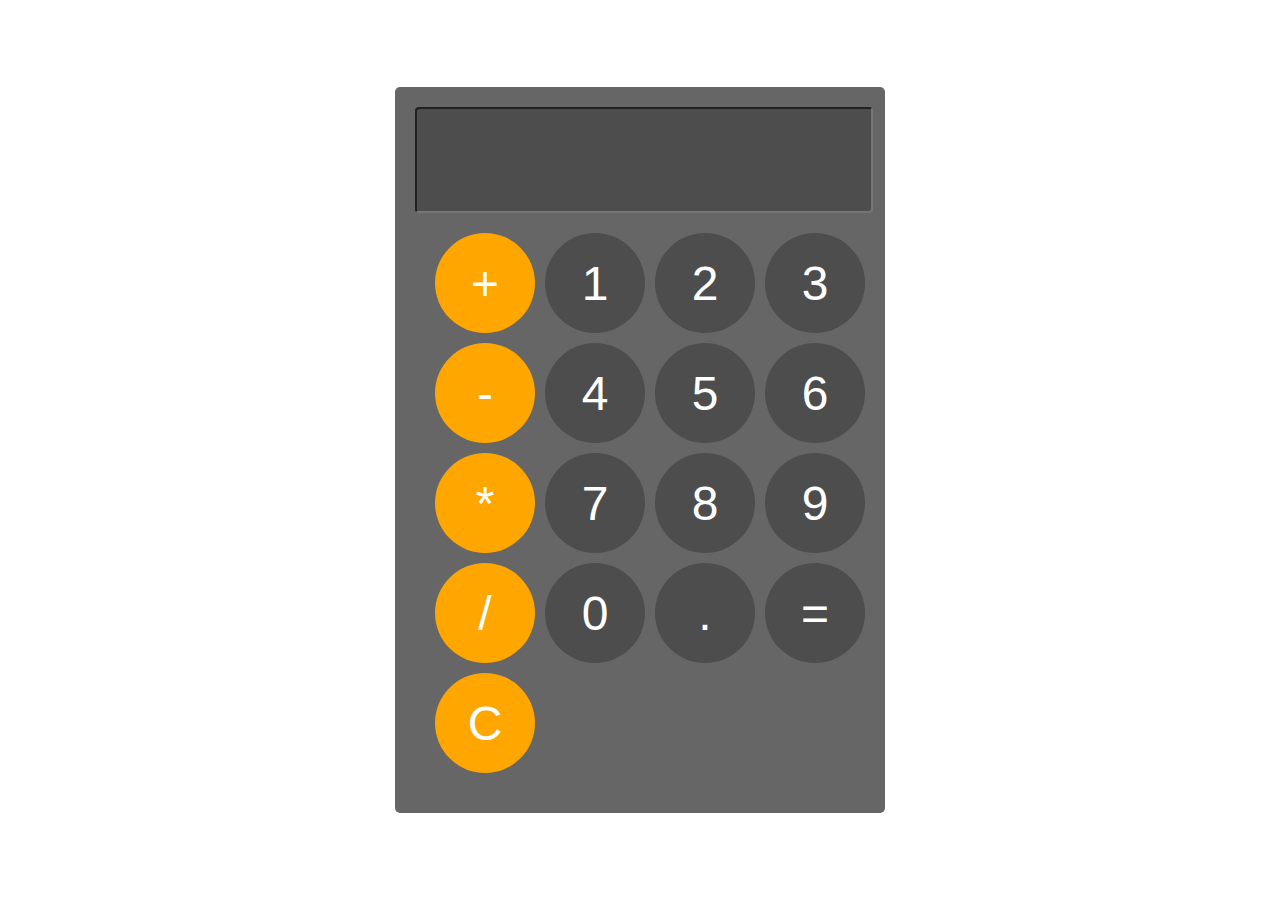
<file: Task3 - Calculator/index.html>
<!DOCTYPE html>
<html lang="en">
<head>
    <meta charset="UTF-8">
    <meta name="viewport" content="width=device-width, initial-scale=1.0">
    <link rel="stylesheet" href="styles.css">
    <title>Digital Calculator</title>
</head>
<body>
     <div id="calculator">
     
            <input id="display" type="text" readonly>

        <div id="controls">
            <button class="operator" onclick="appendToDisplay('+')">+</button>
            <button onclick="appendToDisplay('1')">1</button>
            <button onclick="appendToDisplay('2')">2</button>
            <button onclick="appendToDisplay('3')">3</button>
            <button class="operator"  onclick="appendToDisplay('-')">-</button>
            <button onclick="appendToDisplay('4')">4</button>
            <button onclick="appendToDisplay('5')">5</button>
            <button onclick="appendToDisplay('6')">6</button>
            <button class="operator" onclick="appendToDisplay('*')">*</button>
            <button onclick="appendToDisplay('7')">7</button>
            <button onclick="appendToDisplay('8')">8</button>
            <button onclick="appendToDisplay('9')">9</button>
            <button class="operator" onclick="appendToDisplay('/')">/</button>
            <button onclick="appendToDisplay('0')">0</button>
            <button onclick="appendToDisplay('.')">.</button>
            <button onclick="calculate()">=</button>
            <button class="operator" id="clear">C</button>
        </div>
     </div>
    
    <script src="index.js"></script>
</body>
</html>
</file>
<file: Task3 - Calculator/styles.css>
body{
    margin: 0;
    display: flex;
    justify-content: center;
    align-items: center;
    height: 100vh;
    box-sizing: border-box;
}

#calculator{
   max-width: 500px;
    width: 450px;
    background-color: hsl(0, 0%, 40%);
    border-radius: 5px;
    padding: 20px;
    
}

input{
    width: 100%;
    font-size: 3rem;
    border-radius: 4px;
    overflow: scroll;
    background-color: hsl(0, 0%, 30%);
    color: white;
    height: 100px;
}

button {
    width: 100px;
    height: 100px;
    border-radius: 50px;
    border: none;
    background-color: hsl(0, 0%, 30%);
    color: white;
    font-size: 3rem;
    cursor: pointer;
}

#controls{
    display: grid;
    grid-template-columns: repeat(4, 1fr);
    gap: 10px;
    padding: 20px;
}

.operator{
    background-color: hsl(39, 100%, 50%);
}

.operator:hover{
    background-color: hsl(39, 100%, 60%);
}

button:hover{
    background-color: hsl(0, 0%, 50%);

}

button:active{
    background-color: hsl(0, 0%, 0%);
}

.operator:active{
    background-color: hsl(39, 100%, 50%);

}
</file>
